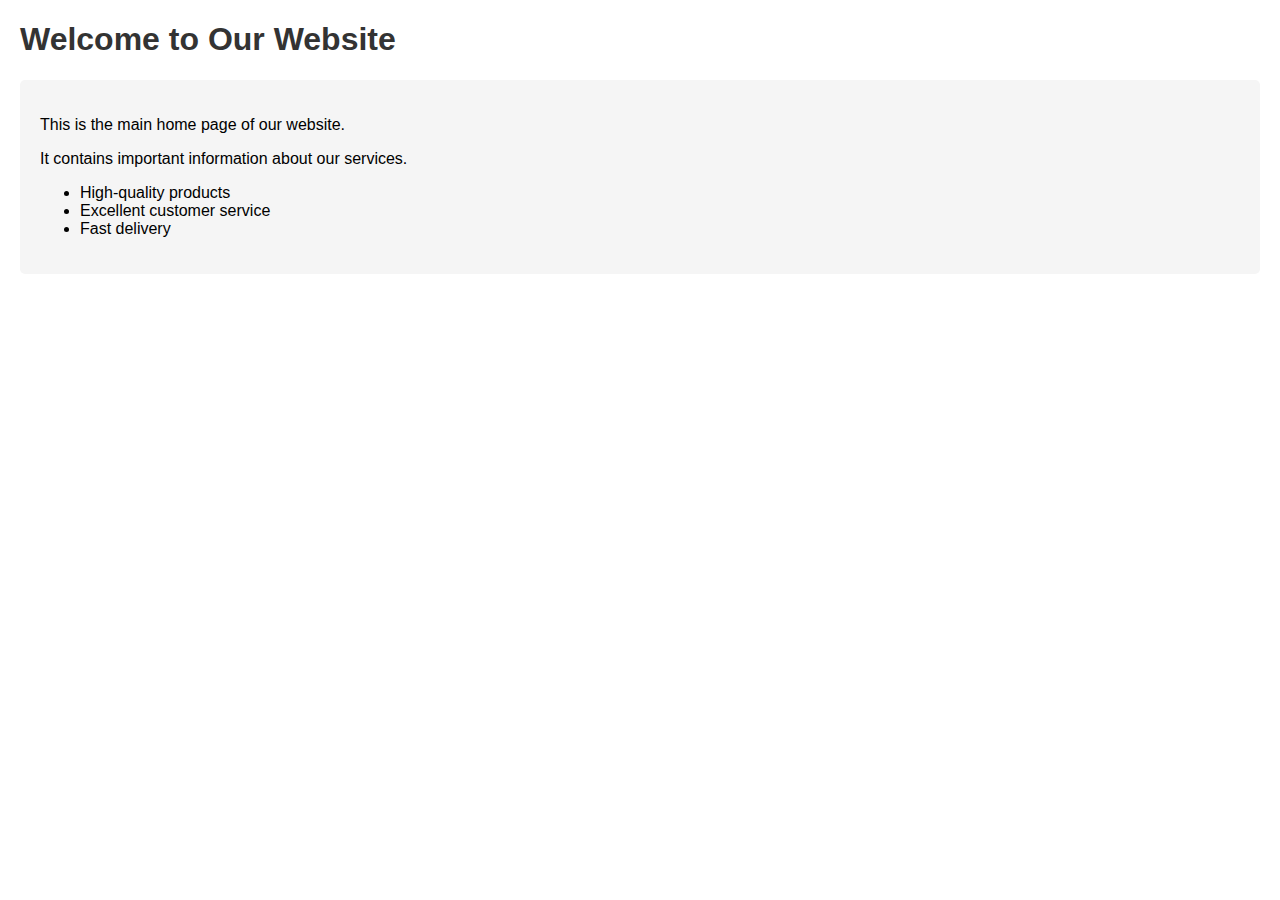
<file: test_data/index.html>
<!DOCTYPE html>
<html lang="en">
<head>
    <meta charset="UTF-8">
    <meta name="viewport" content="width=device-width, initial-scale=1.0">
    <title>Home Page</title>
    <style>
        body { font-family: Arial, sans-serif; margin: 20px; }
        h1 { color: #333; }
        .content { background: #f5f5f5; padding: 20px; border-radius: 5px; }
    </style>
</head>
<body>
    <h1>Welcome to Our Website</h1>
    <div class="content">
        <p>This is the main home page of our website.</p>
        <p>It contains important information about our services.</p>
        <ul>
            <li>High-quality products</li>
            <li>Excellent customer service</li>
            <li>Fast delivery</li>
        </ul>
    </div>
</body>
</html>
</file>
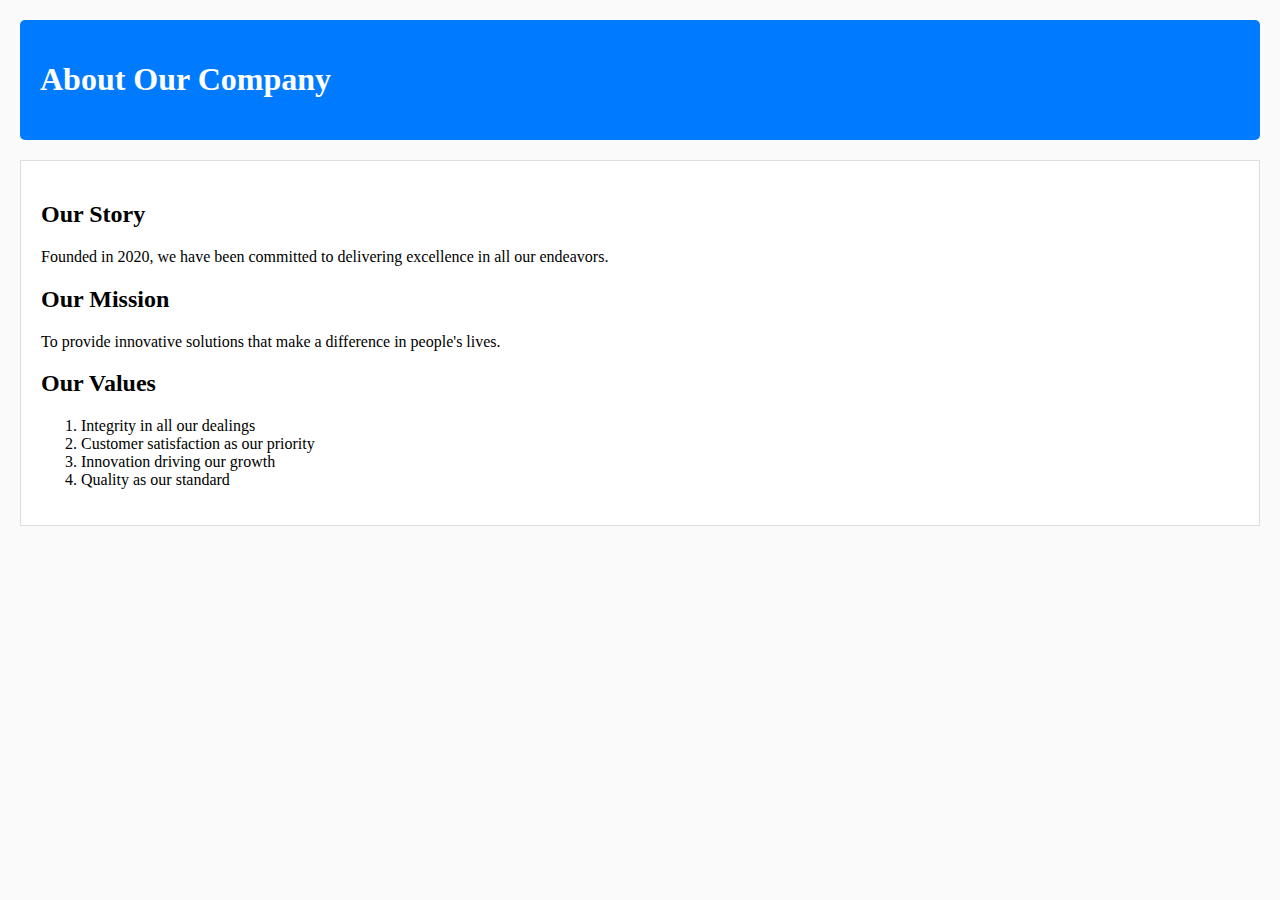
<file: test_data/about/about.html>
<!DOCTYPE html>
<html lang="en">
<head>
    <meta charset="UTF-8">
    <meta name="viewport" content="width=device-width, initial-scale=1.0">
    <title>About Us</title>
    <style>
        body { font-family: Georgia, serif; margin: 20px; background-color: #fafafa; }
        .header { background: #007bff; color: white; padding: 20px; border-radius: 5px; }
        .content { background: white; padding: 20px; margin-top: 20px; border: 1px solid #ddd; }
    </style>
</head>
<body>
    <div class="header">
        <h1>About Our Company</h1>
    </div>
    <div class="content">
        <h2>Our Story</h2>
        <p>Founded in 2020, we have been committed to delivering excellence in all our endeavors.</p>
        
        <h2>Our Mission</h2>
        <p>To provide innovative solutions that make a difference in people's lives.</p>
        
        <h2>Our Values</h2>
        <ol>
            <li>Integrity in all our dealings</li>
            <li>Customer satisfaction as our priority</li>
            <li>Innovation driving our growth</li>
            <li>Quality as our standard</li>
        </ol>
    </div>
</body>
</html>
</file>
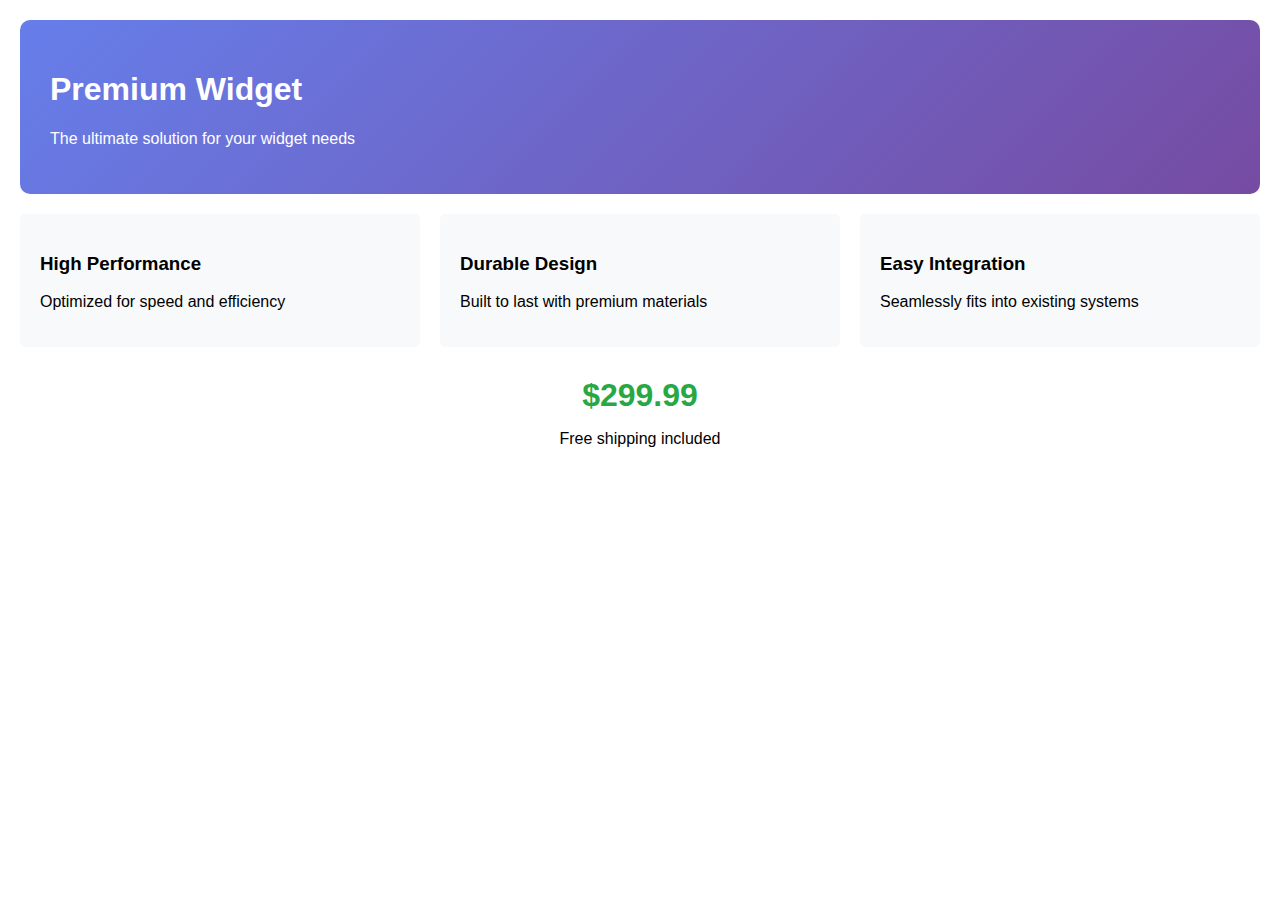
<file: test_data/products/product1.html>
<!DOCTYPE html>
<html lang="en">
<head>
    <meta charset="UTF-8">
    <meta name="viewport" content="width=device-width, initial-scale=1.0">
    <title>Product 1 - Premium Widget</title>
    <style>
        body { font-family: 'Segoe UI', Tahoma, Geneva, Verdana, sans-serif; margin: 20px; }
        .product-header { background: linear-gradient(135deg, #667eea 0%, #764ba2 100%); color: white; padding: 30px; border-radius: 10px; }
        .features { display: flex; flex-wrap: wrap; gap: 20px; margin-top: 20px; }
        .feature-box { background: #f8f9fa; padding: 20px; border-radius: 5px; flex: 1; min-width: 200px; }
        .price { font-size: 2em; color: #28a745; font-weight: bold; }
    </style>
</head>
<body>
    <div class="product-header">
        <h1>Premium Widget</h1>
        <p>The ultimate solution for your widget needs</p>
    </div>
    
    <div class="features">
        <div class="feature-box">
            <h3>High Performance</h3>
            <p>Optimized for speed and efficiency</p>
        </div>
        <div class="feature-box">
            <h3>Durable Design</h3>
            <p>Built to last with premium materials</p>
        </div>
        <div class="feature-box">
            <h3>Easy Integration</h3>
            <p>Seamlessly fits into existing systems</p>
        </div>
    </div>
    
    <div style="margin-top: 30px; text-align: center;">
        <div class="price">$299.99</div>
        <p>Free shipping included</p>
    </div>
</body>
</html>
</file>
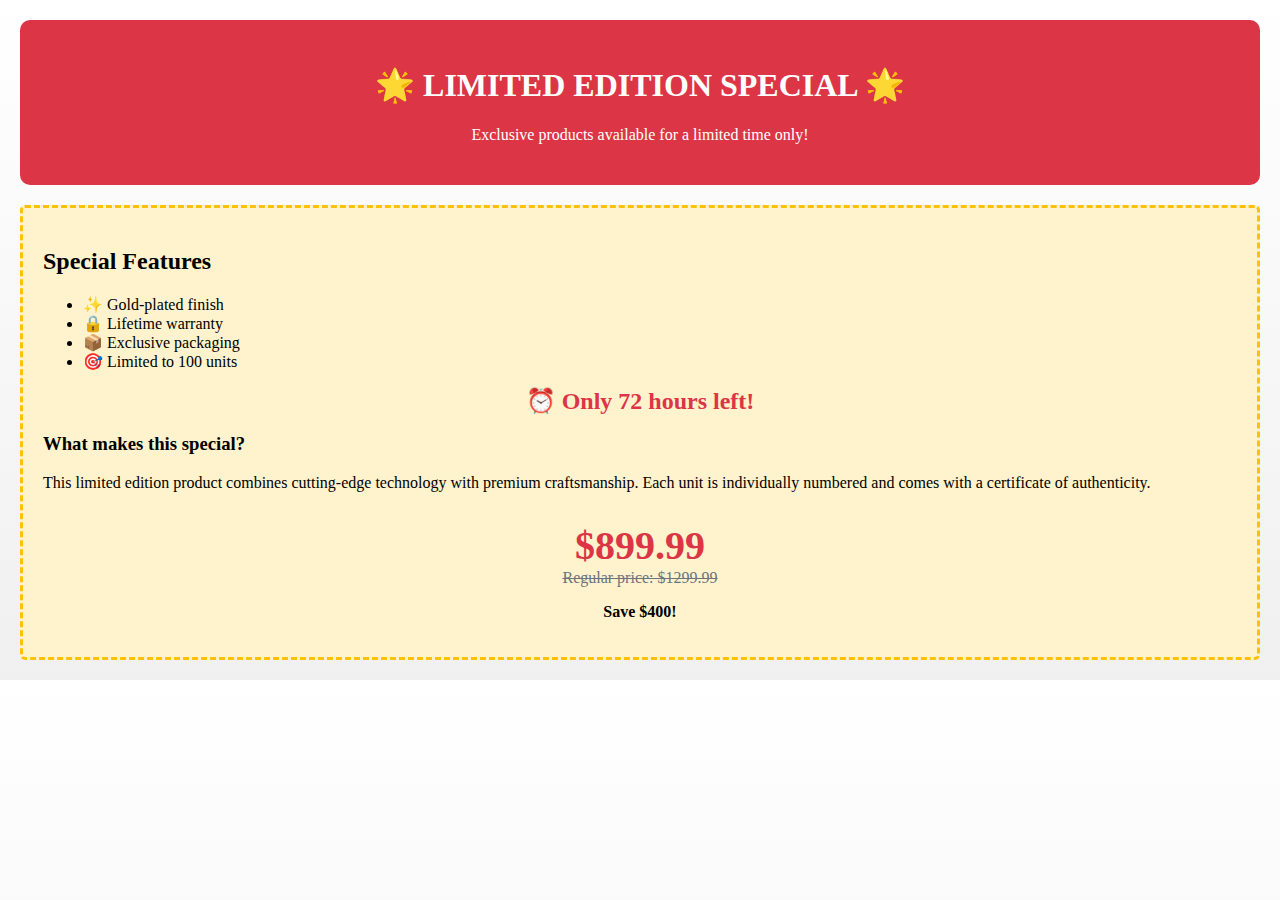
<file: test_data/products/category/special.html>
<!DOCTYPE html>
<html lang="en">
<head>
    <meta charset="UTF-8">
    <meta name="viewport" content="width=device-width, initial-scale=1.0">
    <title>Special Category - Limited Edition</title>
    <style>
        body { 
            font-family: 'Times New Roman', serif; 
            margin: 20px; 
            background: linear-gradient(to bottom, #fff, #f0f0f0);
        }
        .banner { 
            background: #dc3545; 
            color: white; 
            padding: 25px; 
            text-align: center; 
            border-radius: 10px; 
            margin-bottom: 20px;
        }
        .limited-offer { 
            border: 3px dashed #ffc107; 
            padding: 20px; 
            background: #fff3cd; 
            border-radius: 5px; 
        }
        .countdown { 
            font-size: 1.5em; 
            color: #dc3545; 
            font-weight: bold; 
            text-align: center; 
        }
    </style>
</head>
<body>
    <div class="banner">
        <h1>🌟 LIMITED EDITION SPECIAL 🌟</h1>
        <p>Exclusive products available for a limited time only!</p>
    </div>
    
    <div class="limited-offer">
        <h2>Special Features</h2>
        <ul>
            <li>✨ Gold-plated finish</li>
            <li>🔒 Lifetime warranty</li>
            <li>📦 Exclusive packaging</li>
            <li>🎯 Limited to 100 units</li>
        </ul>
        
        <div class="countdown">
            ⏰ Only 72 hours left!
        </div>
        
        <h3>What makes this special?</h3>
        <p>This limited edition product combines cutting-edge technology with premium craftsmanship. Each unit is individually numbered and comes with a certificate of authenticity.</p>
        
        <div style="text-align: center; margin-top: 30px;">
            <div style="font-size: 2.5em; color: #dc3545; font-weight: bold;">$899.99</div>
            <div style="text-decoration: line-through; color: #6c757d;">Regular price: $1299.99</div>
            <p><strong>Save $400!</strong></p>
        </div>
    </div>
</body>
</html>
</file>
